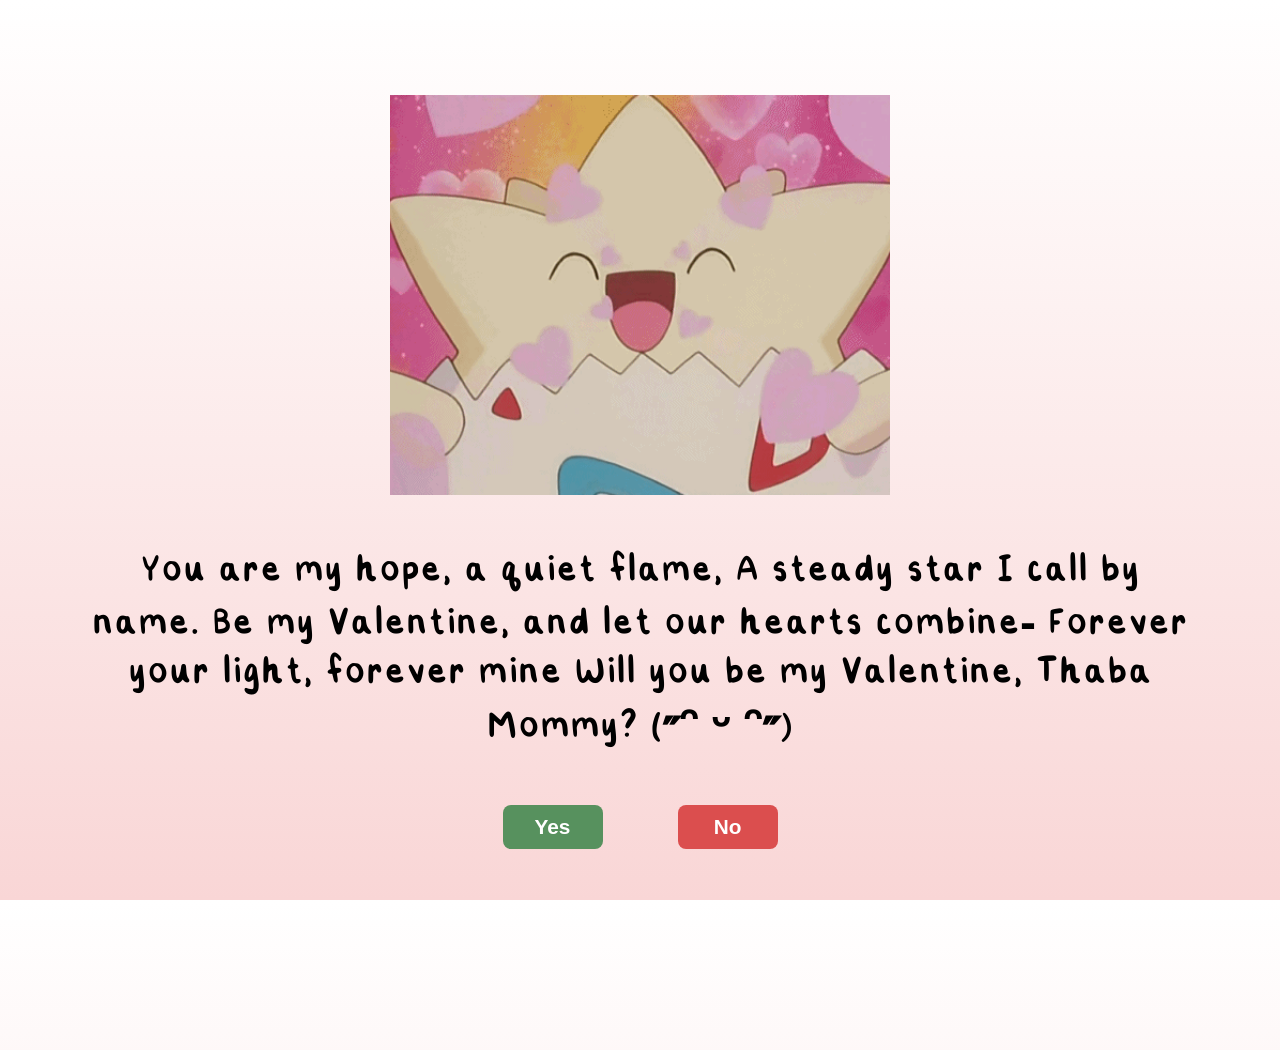
<file: index.html>
<!DOCTYPE html>
<html lang="en">
<head>
    <meta charset="UTF-8">
    <meta name="viewport" content="width=device-width, initial-scale=1.0">
    <title>will you be my valentine?</title>
    <link rel="stylesheet" href="styles.css">
</head>
<body>
    <div class="container">
        <!-- Gif -->
        <img src="assets/images/togepi-love.gif" id="togepi-gif" alt="a cute picture of togepi"/>
        <!-- Question -->
        <h1 id="message">
            You are my hope, a quiet flame,
            A steady star I call by name.
            Be my Valentine, and let our hearts combine-
            Forever your light, forever mine
            Will you be my Valentine, Thaba Mommy? (˶ᵔ ᵕ ᵔ˶)
        </h1>
    </div>
        <!-- Buttons -->
        <div class="btn-container">
            <button id="yes-btn"  onclick="window.location.href='yay.html'">Yes</button>
            <button id="no-btn">No</button>
        </div>
    <script src="script.js"></script>
</body>
</html>
</file>
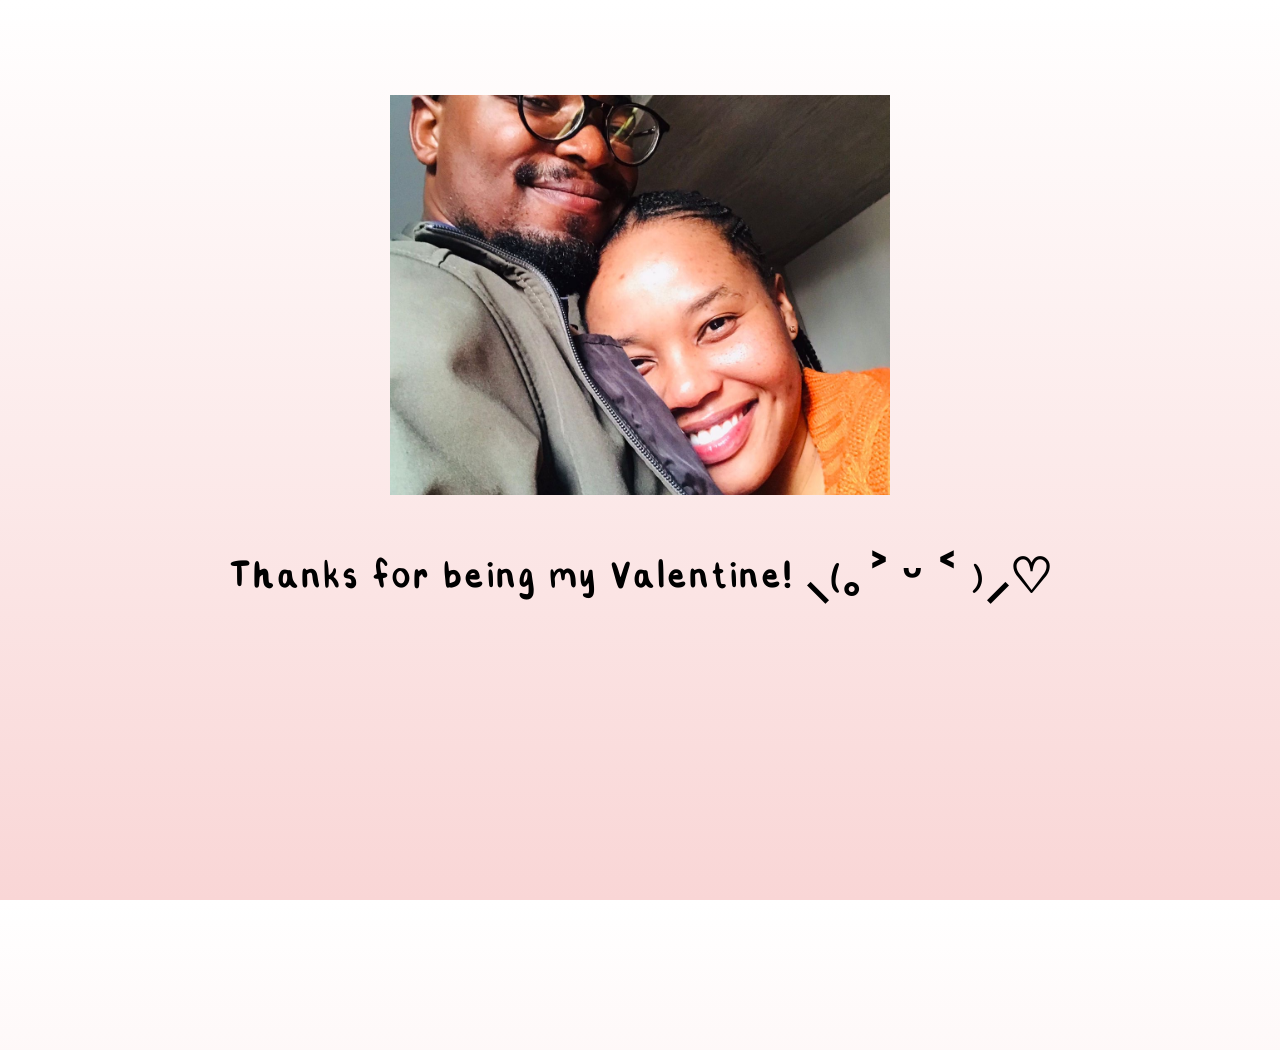
<file: yay.html>
<!DOCTYPE html>
<html lang="en">
<head>
    <meta charset="UTF-8">
    <meta name="viewport" content="width=device-width, initial-scale=1.0">
    <title>Thanks for being my Valentine!</title>
    <link rel="stylesheet" href="styles.css">
</head>
<body>
    <div class="container">
        <!-- Gif -->
        <img src="assets/images/Thaba Mommy.JPG" id="togepi-gif" alt="a cute picture of togepi"/>
        <!-- Question -->
        <h1 id="message">
            Thanks for being my Valentine! ⸜(｡˃ ᵕ ˂ )⸝♡
        </h1>
    </div>
</body>
</html>
</file>
<file: styles.css>
:root {
    --gap-scale-factor: 250;
}

html, body {
    height: 100%;
    margin: 0;
    padding: 0;
    overflow: hidden;
}

body {
    display: flex;
    flex-direction: column;
    justify-content: flex-start;
    text-align: center;
    margin: 0;
    padding: 75px 0;
    background: linear-gradient(#ffffff, #f9d6d6);
    font-family: "Steph", sans-serif;
}

@font-face {
    font-family: "Steph";
    src: url("assets/fonts/steph-font.ttf");
    font-weight: normal;
}

@font-face {
    font-family: "Steph";
    src: url("assets/fonts/steph-font-bold.ttf");
    font-weight: bold;
}

.container {
    max-width: 100%;
    margin: 20px auto 0 auto;
}

#togepi-gif {
    width: 500px;
    height: 400px;
    object-fit: cover;
}

h1 {
    font-size: 3rem;
    margin: 50px auto;
    width: 1100px
}

.btn-container {
    display: flex;
    justify-content: center;
    gap: 75px;
}

button {
    border-radius: 8px;
    min-width: 100px;
    max-width: 550px;
    border: none;
    cursor: pointer;
    padding: 10px 15px;
    white-space: nowrap;
    font-size: 1.3rem;
    font-weight: 600;
    transition: transform 0.1s ease;
}

button:hover {
    scale: 1.05;
}

#yes-btn {
    transform-origin: center top;
    color: white;
    background-color: #57915e;
}

#no-btn {
    color: white;
    background-color: #db4e4e;
}

@media (max-width: 1150px) {
:root {
    --gap-scale-factor: 200;
}

body {
    padding-top: 70px;
}
.container {
    max-width: 50%;
    margin: 0;
}

#togepi-gif {
    width: 380px;
    height: 304px;
    object-fit: cover;
}

h1 {
    font-size: 2rem;
    margin: 50px auto;
}

.btn-container {
    display: flex;
    justify-content: center;
    gap: 20px;
}

button {
    border-radius: 8px;
    min-width: 100px;
    max-width: 400px;
    border: none;
    cursor: pointer;
    padding: 10px 12px;
    white-space: nowrap;
    font-size: 1rem;
    font-weight: 600;
    transition: transform 0.1s ease;
}
}

@media (max-width: 600px) {
:root {
    --gap-scale-factor: 50;
}
body {
    padding-top: 100px;
}
.container {
    max-width: 100%;
    margin: 0;
}

#togepi-gif {
    width: 300px;
    height: 240px;
    object-fit: cover;
}

h1 {
    font-size: 1.4rem;
    margin: 32px auto;
    width: 400px
}

.btn-container {
    display: flex;
    justify-content: center;
    gap: 10px;
}

button {
    border-radius: 8px;
    min-width: 60px;
    max-width: 175px;
    border: none;
    cursor: pointer;
    padding: 10px 12px;
    white-space: nowrap;
    font-size: 0.8rem;
    font-weight: 600;
    transition: transform 0.1s ease;
}
}
</file>
